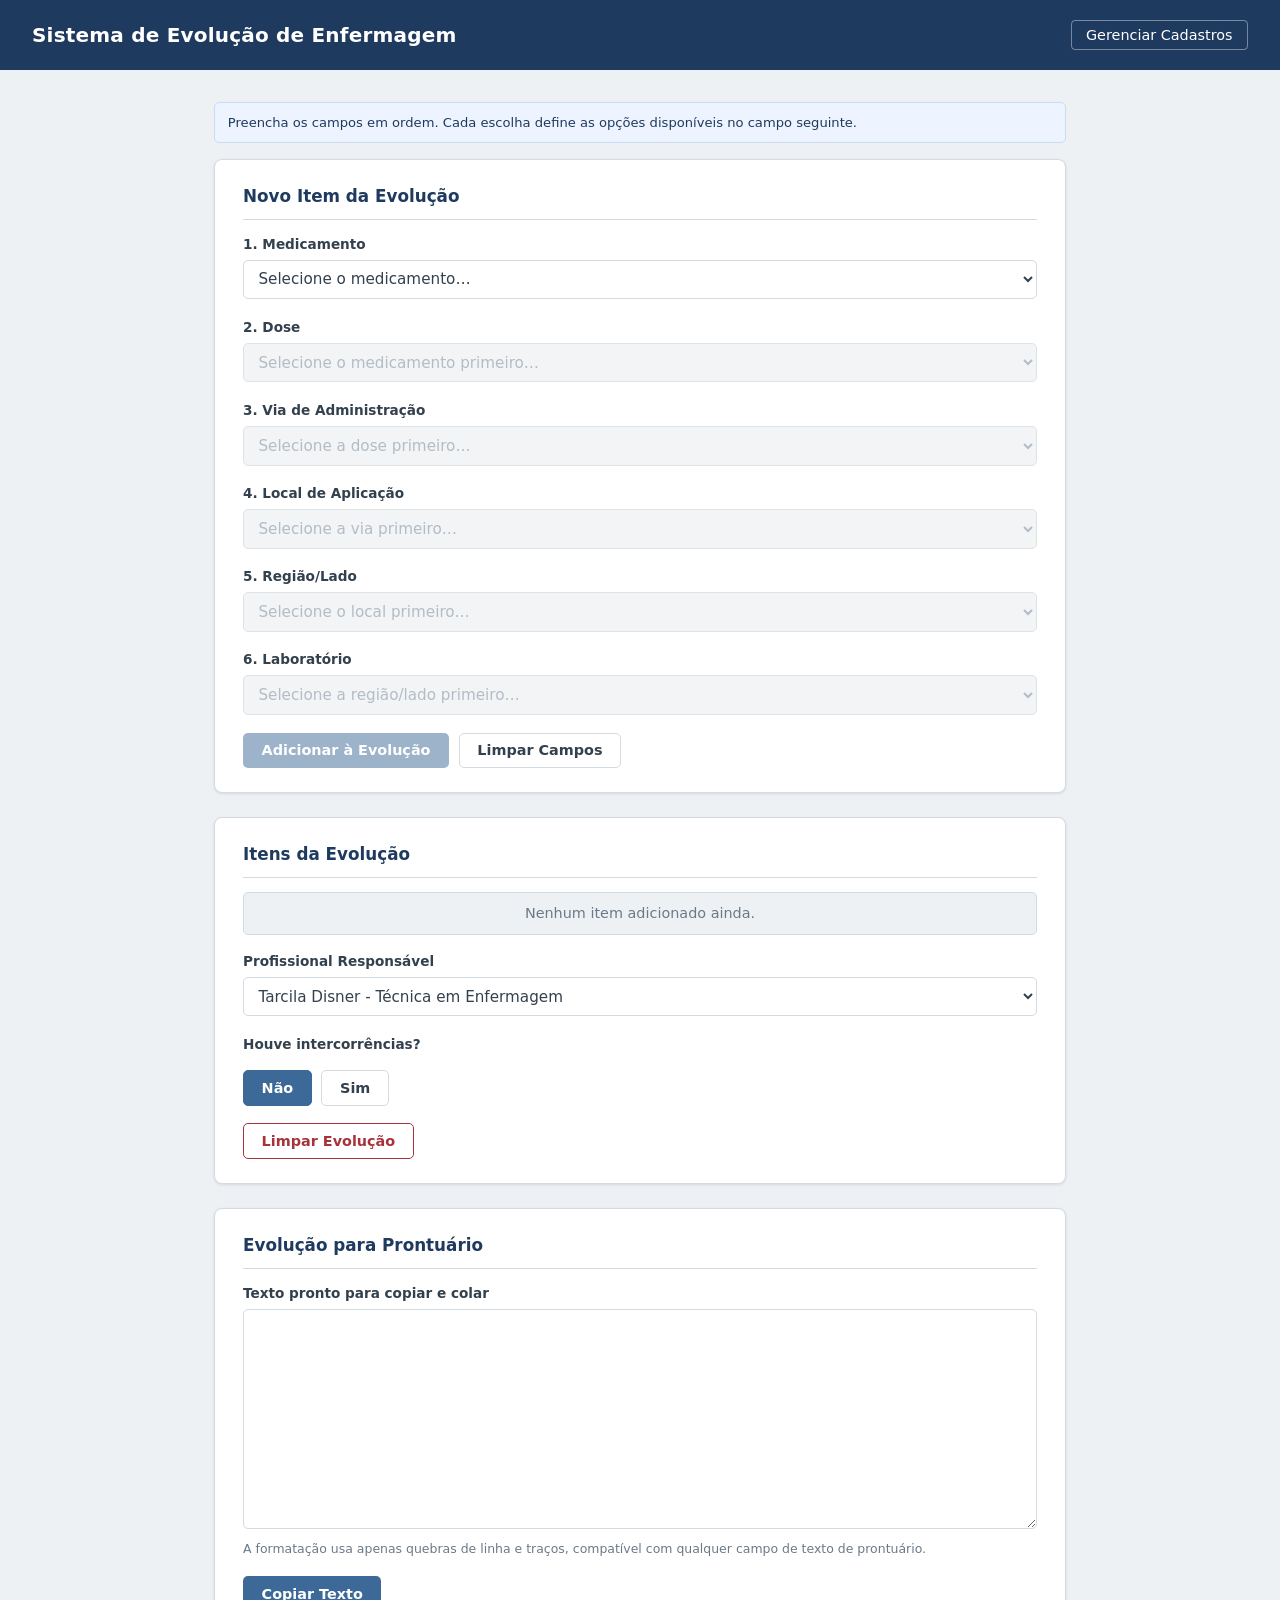
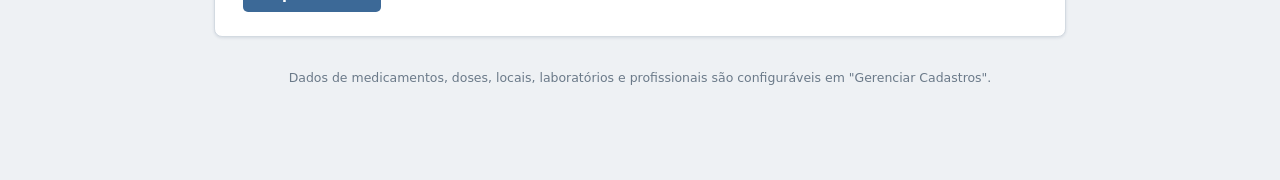
<file: index.html>
<!doctype html>
<html lang="pt-BR">
<head>
  <meta charset="UTF-8" />
  <meta name="viewport" content="width=device-width, initial-scale=1.0" />
  <title>Sistema de Evolução — Enfermagem</title>
  <link rel="stylesheet" href="css/style.css?v=5" />
</head>
<body>
  <header class="topo">
    <h1>Sistema de Evolução de Enfermagem</h1>
    <nav><a href="admin.html">Gerenciar Cadastros</a></nav>
  </header>

  <main>
    <div class="aviso" id="avisoCarregamento">Carregando dados…</div>
    <div class="aviso" id="avisoInstrucao" style="display:none;">
      Preencha os campos em ordem. Cada escolha define as opções disponíveis no campo seguinte.
    </div>

    <section class="card">
      <h2>Novo Item da Evolução</h2>

      <div class="campo">
        <label for="medicamento">1. Medicamento</label>
        <select id="medicamento" disabled>
          <option value="">Carregando…</option>
        </select>
      </div>

      <div class="campo">
        <label for="dose">2. Dose</label>
        <select id="dose" disabled>
          <option value="">Selecione o medicamento primeiro…</option>
        </select>
      </div>

      <div class="campo">
        <label for="via">3. Via de Administração</label>
        <select id="via" disabled>
          <option value="">Selecione a dose primeiro…</option>
        </select>
      </div>

      <div class="campo">
        <label for="local">4. Local de Aplicação</label>
        <select id="local" disabled>
          <option value="">Selecione a via primeiro…</option>
        </select>
      </div>

      <div class="campo">
        <label for="regiao">5. Região/Lado</label>
        <select id="regiao" disabled>
          <option value="">Selecione o local primeiro…</option>
        </select>
      </div>

      <div class="campo">
        <label for="laboratorio">6. Laboratório</label>
        <select id="laboratorio" disabled>
          <option value="">Selecione a região/lado primeiro…</option>
        </select>
      </div>

      <div class="botoes">
        <button type="button" class="primario" id="btnAdicionar" disabled>Adicionar à Evolução</button>
        <button type="button" class="secundario" id="btnLimparCampos">Limpar Campos</button>
      </div>
    </section>

    <section class="card">
      <h2>Itens da Evolução</h2>
      <ul class="itens-evolucao" id="listaItens">
        <li style="justify-content:center; color:#6b7a89;">Nenhum item adicionado ainda.</li>
      </ul>

      <div class="campo">
        <label for="profissional">Profissional Responsável</label>
        <select id="profissional" disabled>
          <option value="">Carregando…</option>
        </select>
      </div>

      <div class="campo">
        <label>Houve intercorrências?</label>
        <div class="botoes">
          <button type="button" class="secundario ativo" id="btnIntercorrenciaNao">Não</button>
          <button type="button" class="secundario" id="btnIntercorrenciaSim">Sim</button>
        </div>
        <textarea id="campoIntercorrencia" style="display:none; margin-top:0.6rem;" placeholder="Descreva a intercorrência…"></textarea>
      </div>

      <div class="botoes">
        <button type="button" class="perigo" id="btnLimparTudo">Limpar Evolução</button>
      </div>
    </section>

    <section class="card">
      <h2>Evolução para Prontuário</h2>
      <div class="campo">
        <label for="textoFinal">Texto pronto para copiar e colar</label>
        <textarea id="textoFinal" readonly></textarea>
        <p class="ajuda">A formatação usa apenas quebras de linha e traços, compatível com qualquer campo de texto de prontuário.</p>
      </div>
      <div class="botoes">
        <button type="button" class="primario" id="btnCopiar">Copiar Texto</button>
        <span id="copiaStatus" class="ajuda"></span>
      </div>
    </section>

    <p class="rodape-nota">Dados de medicamentos, doses, locais, laboratórios e profissionais são configuráveis em "Gerenciar Cadastros".</p>
  </main>

  <script src="js/data.js?v=5"></script>
  <script src="js/evolucao.js?v=5"></script>
</body>
</html>
</file>
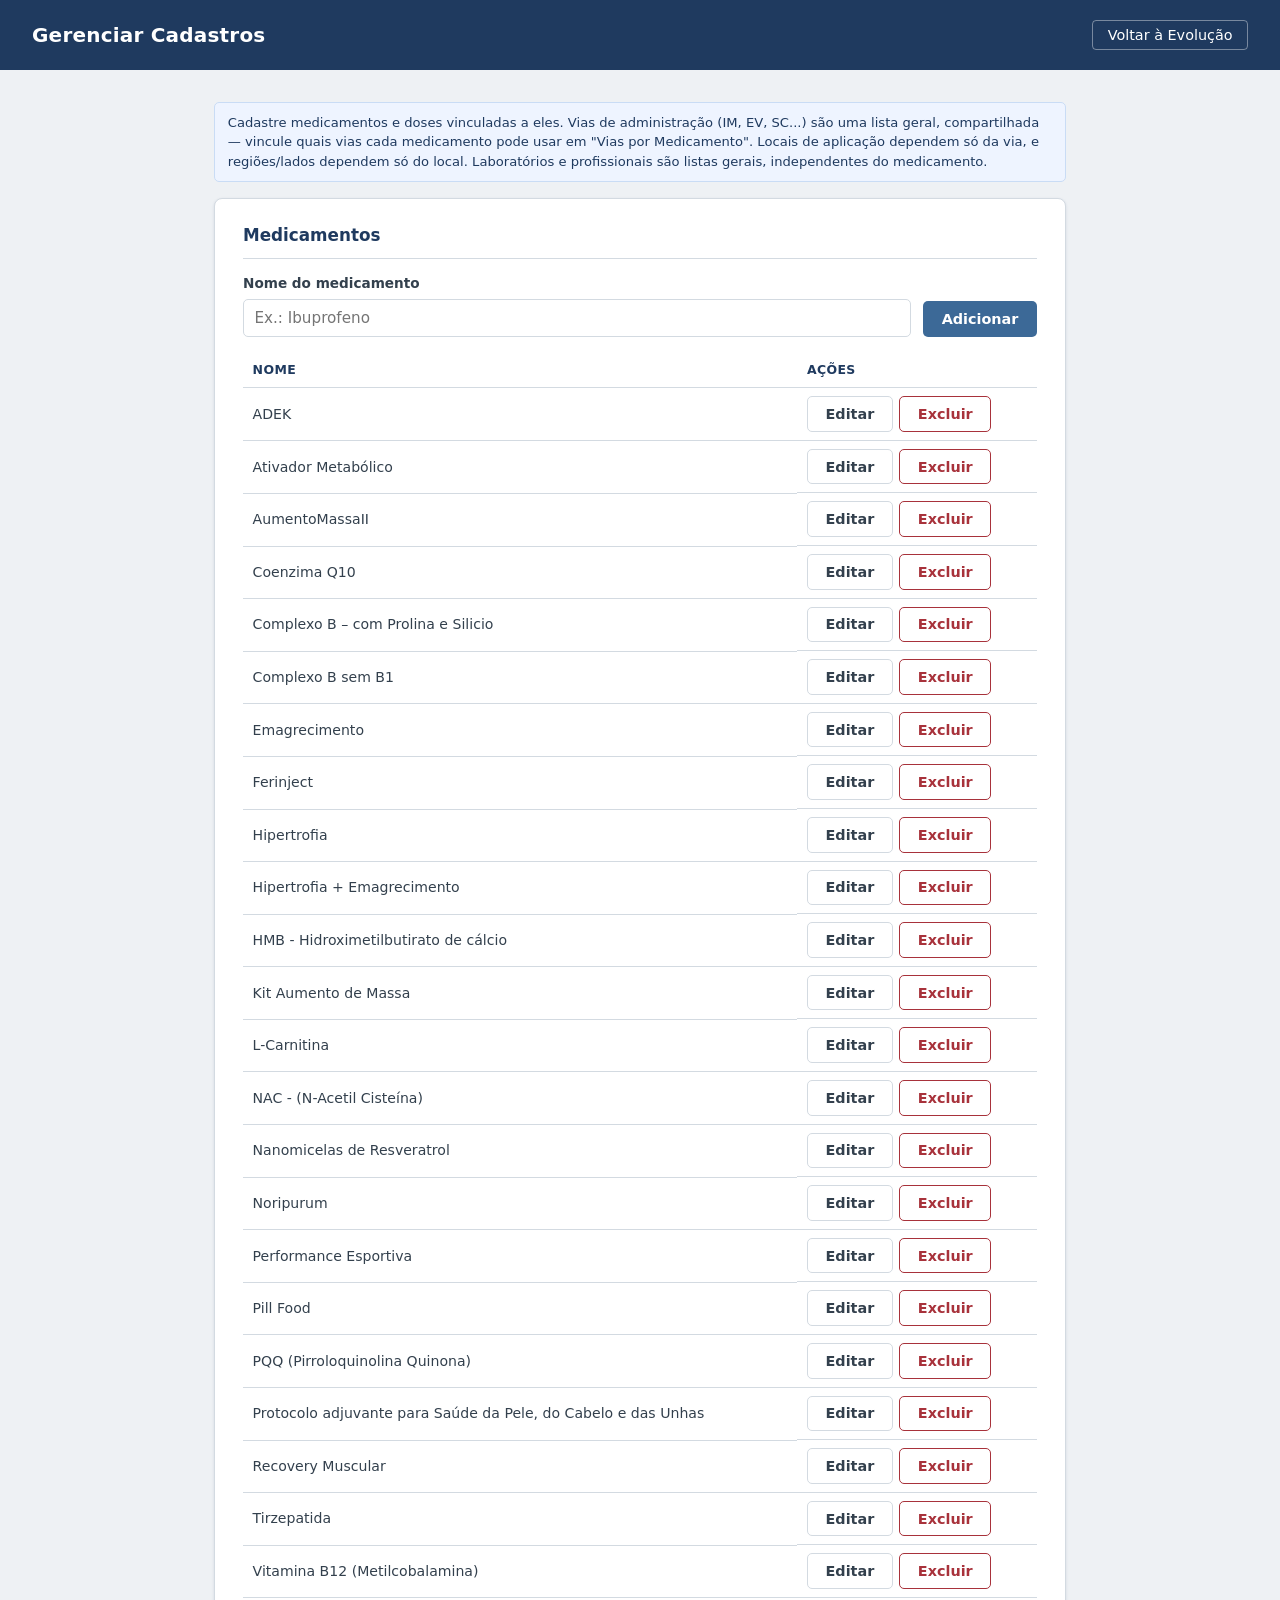
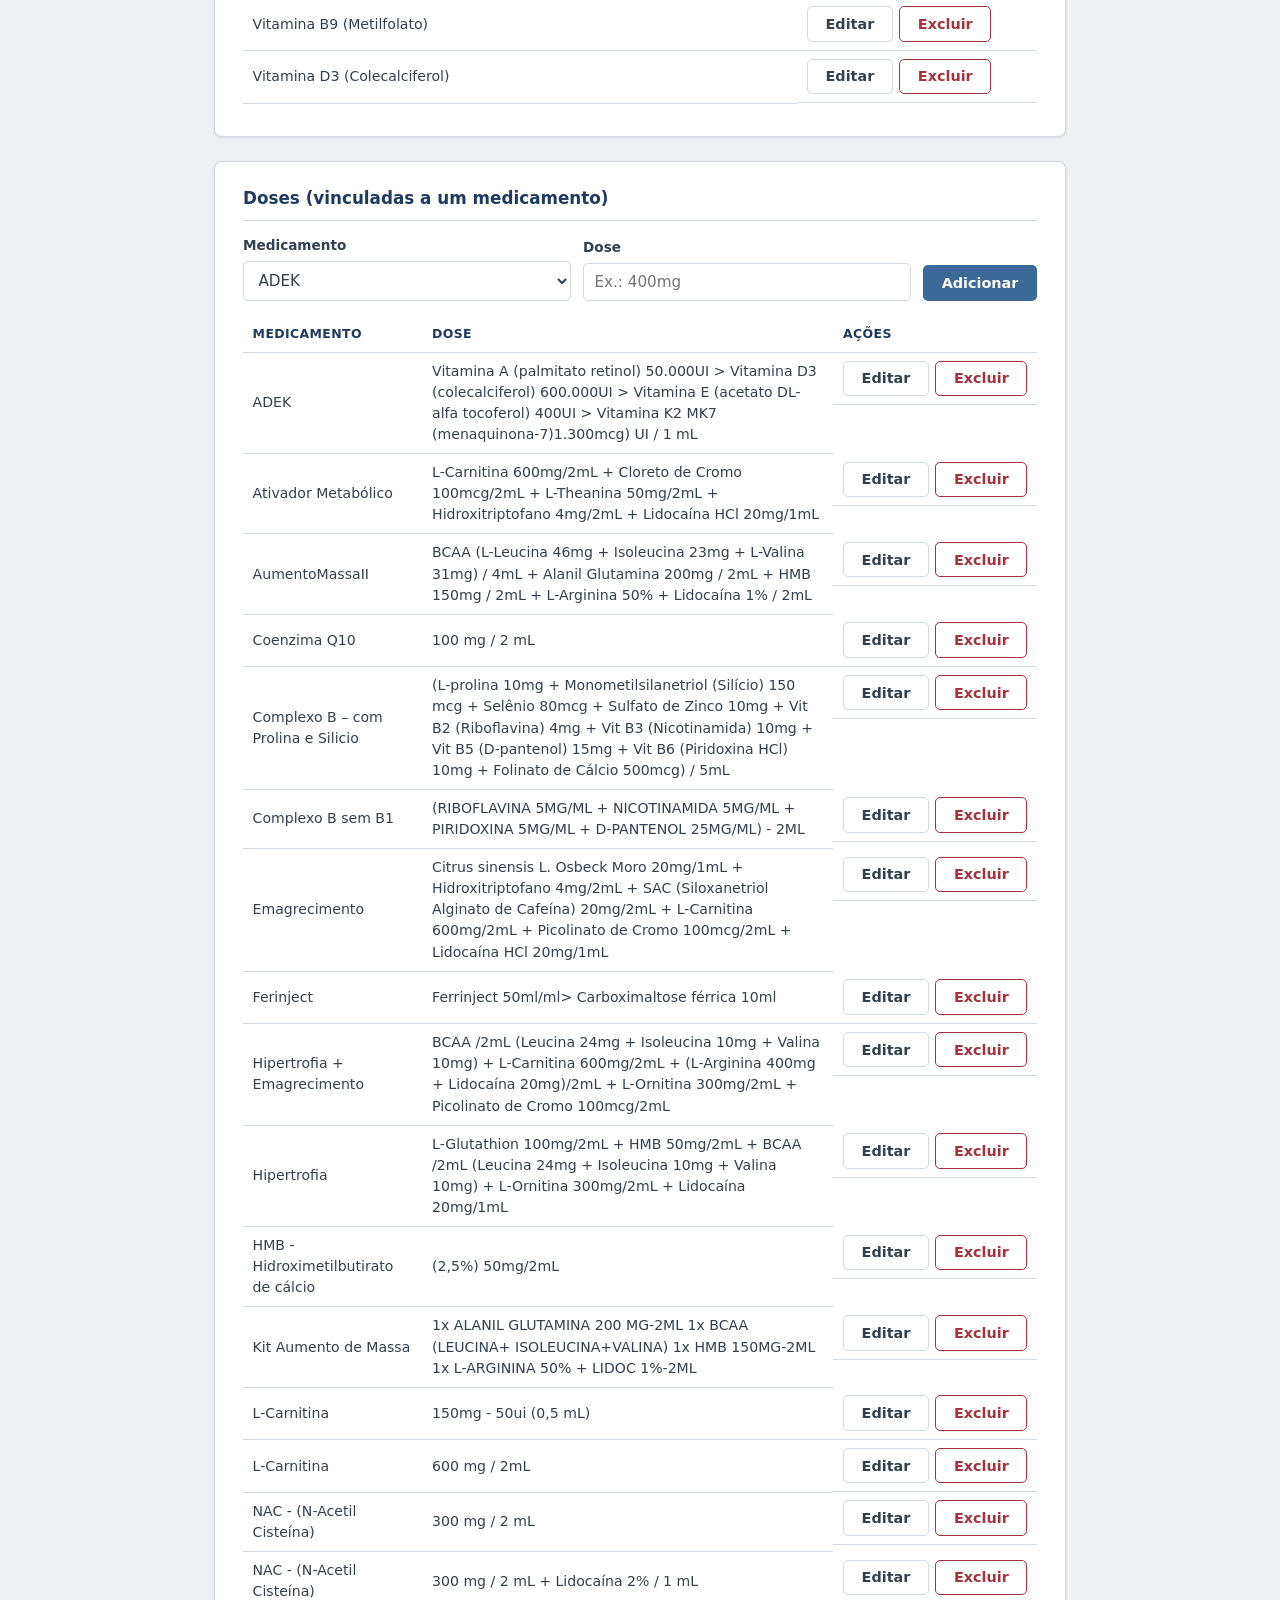
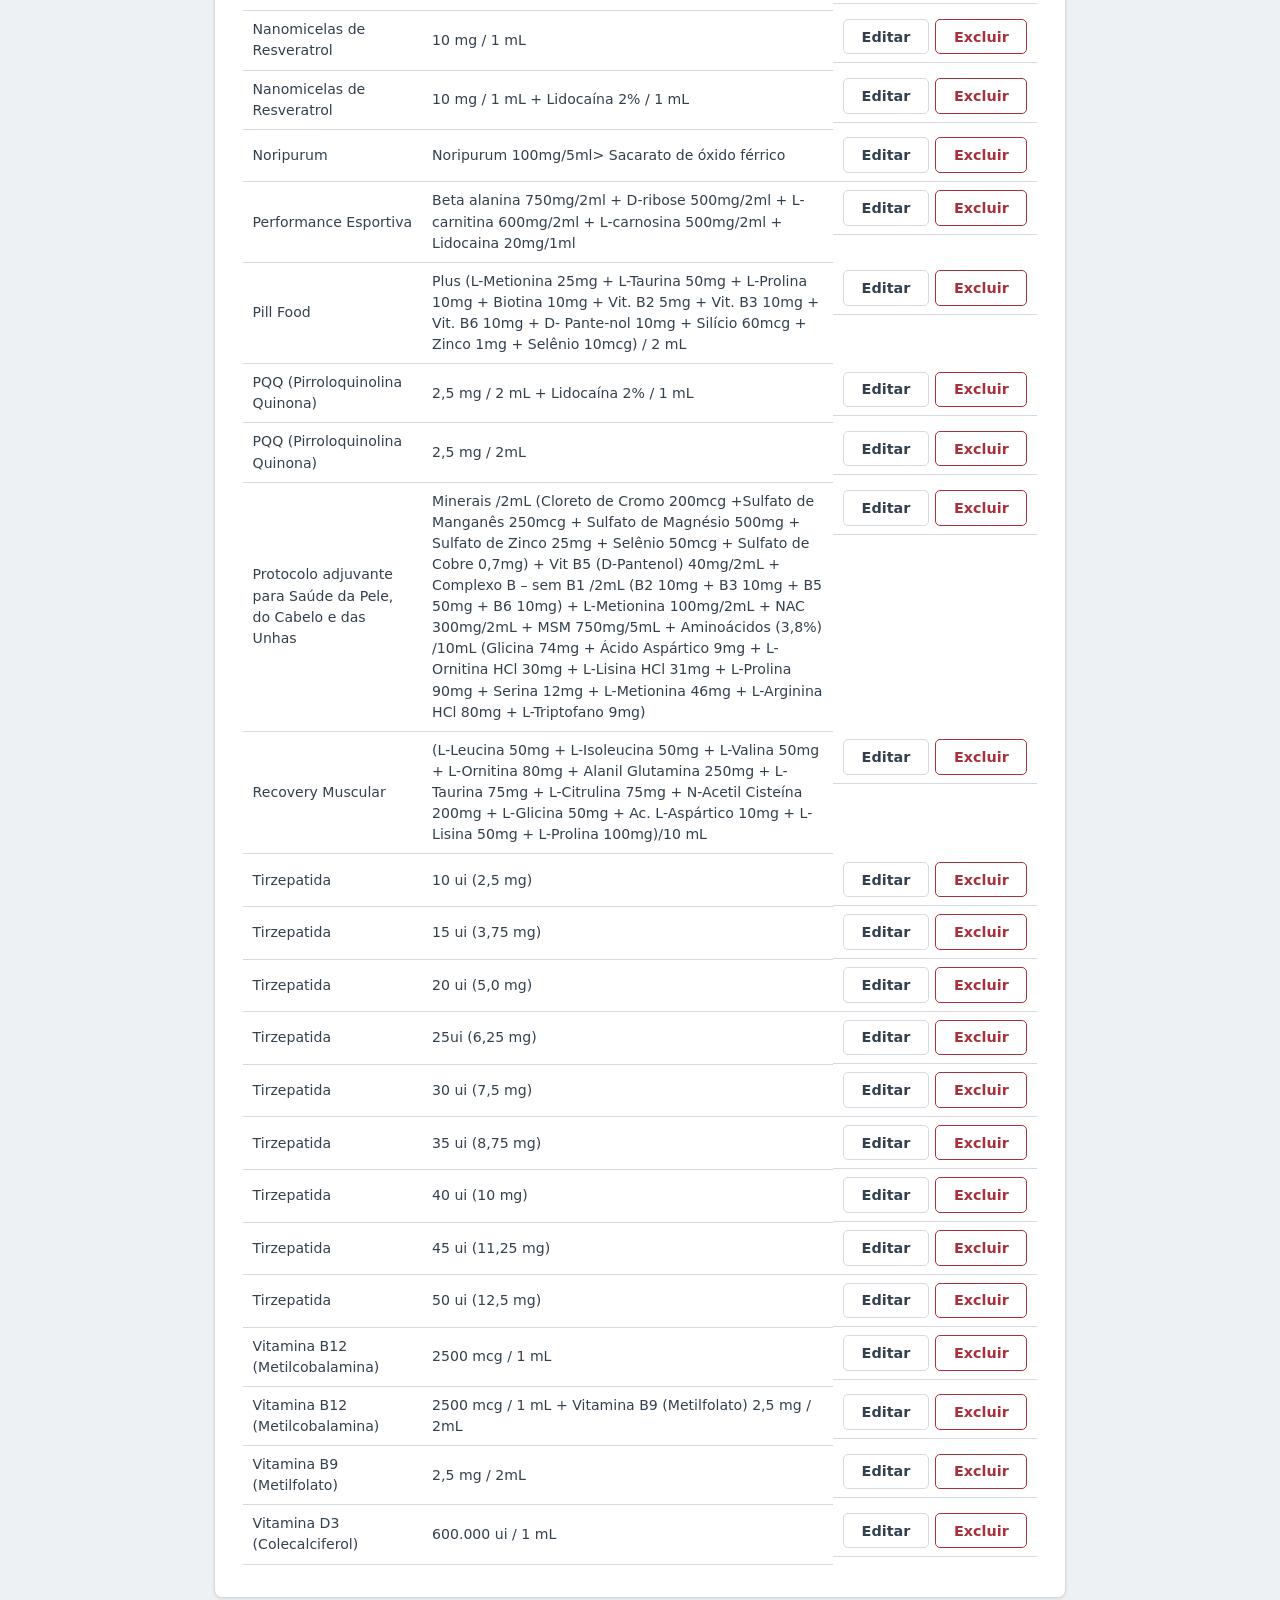
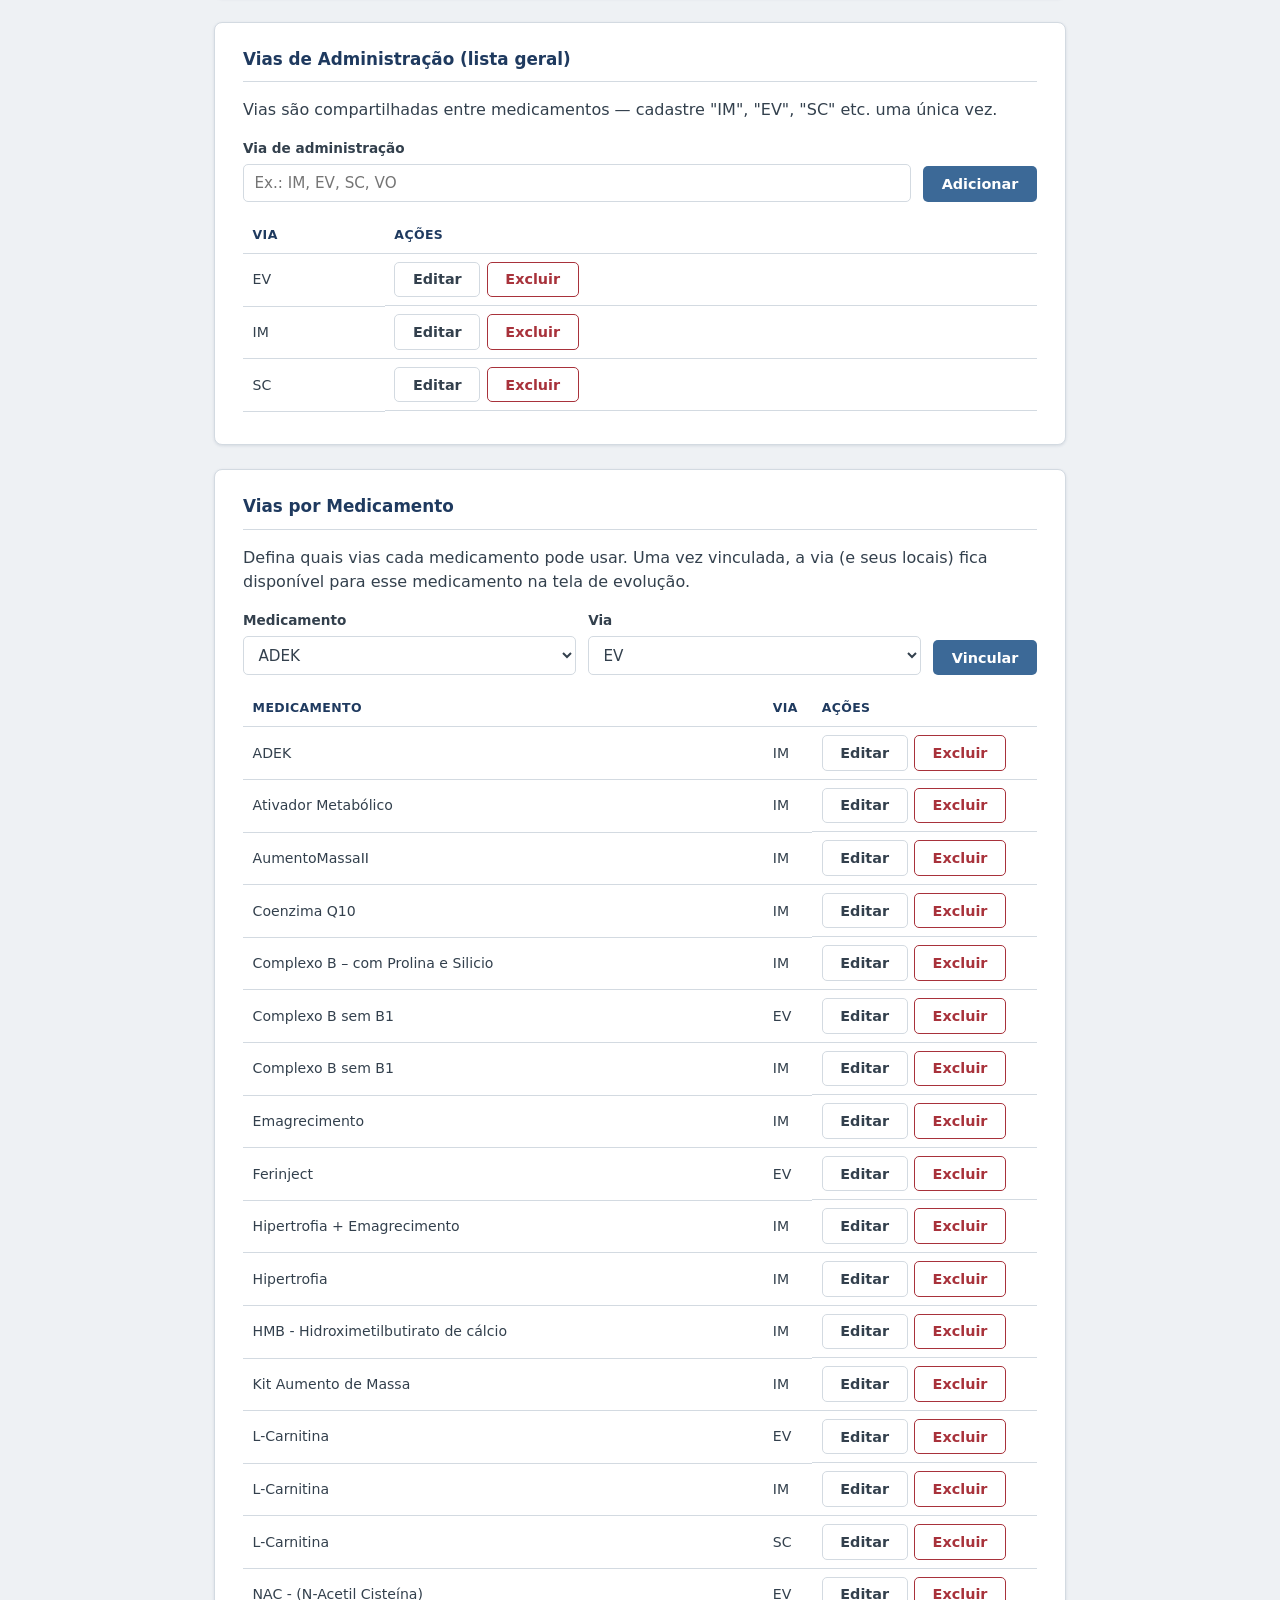
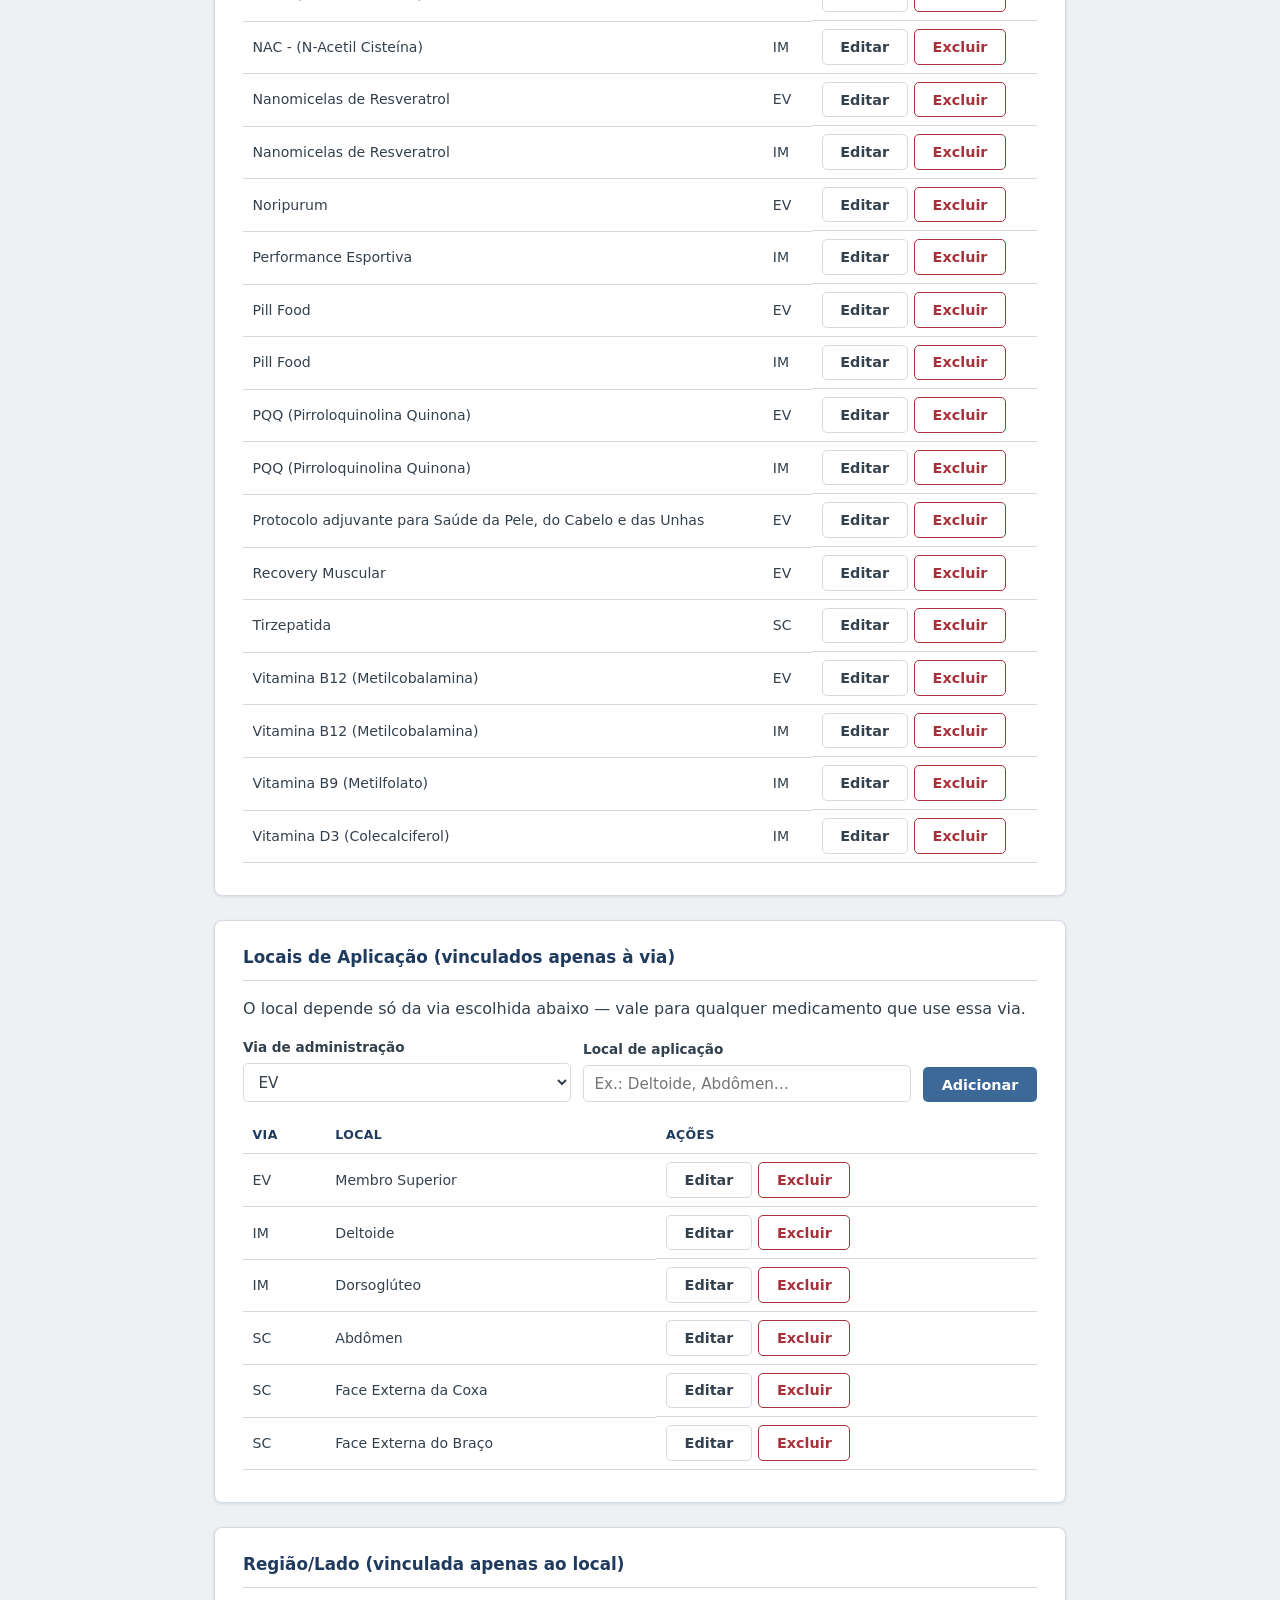
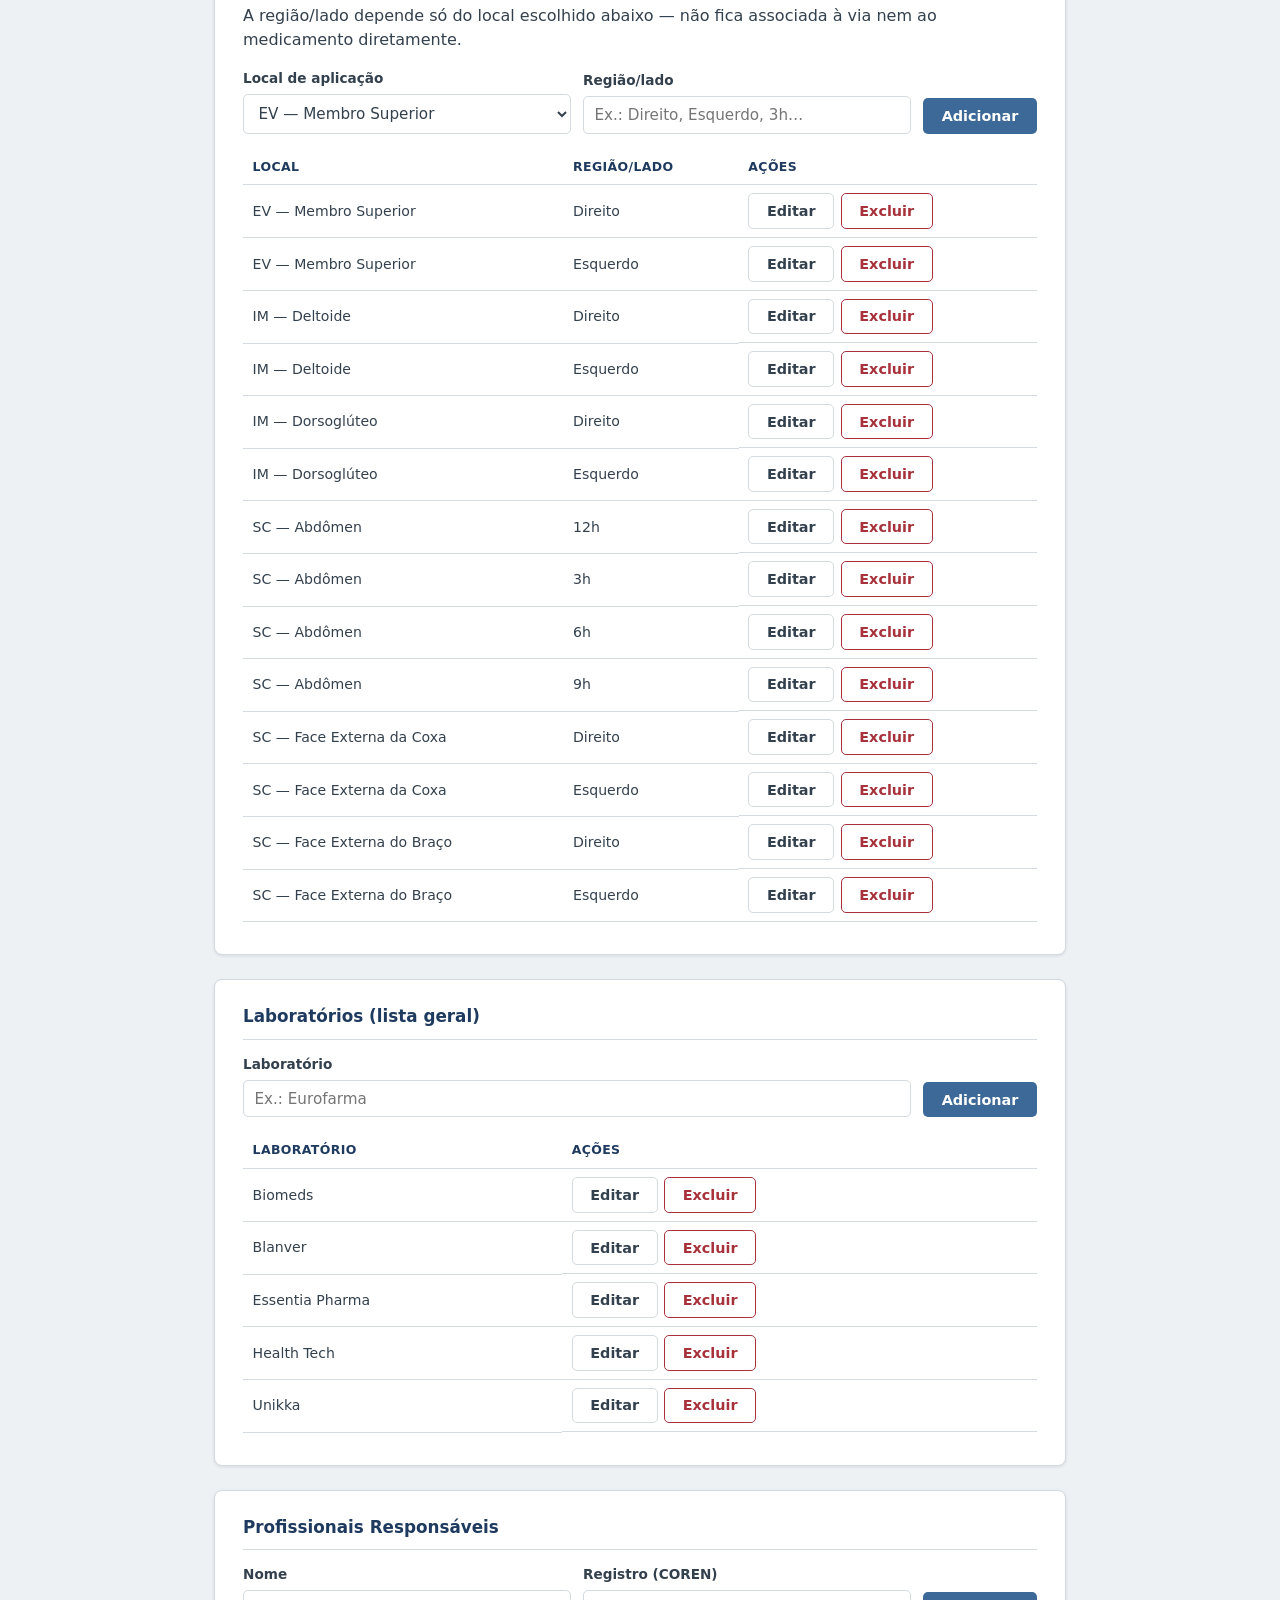
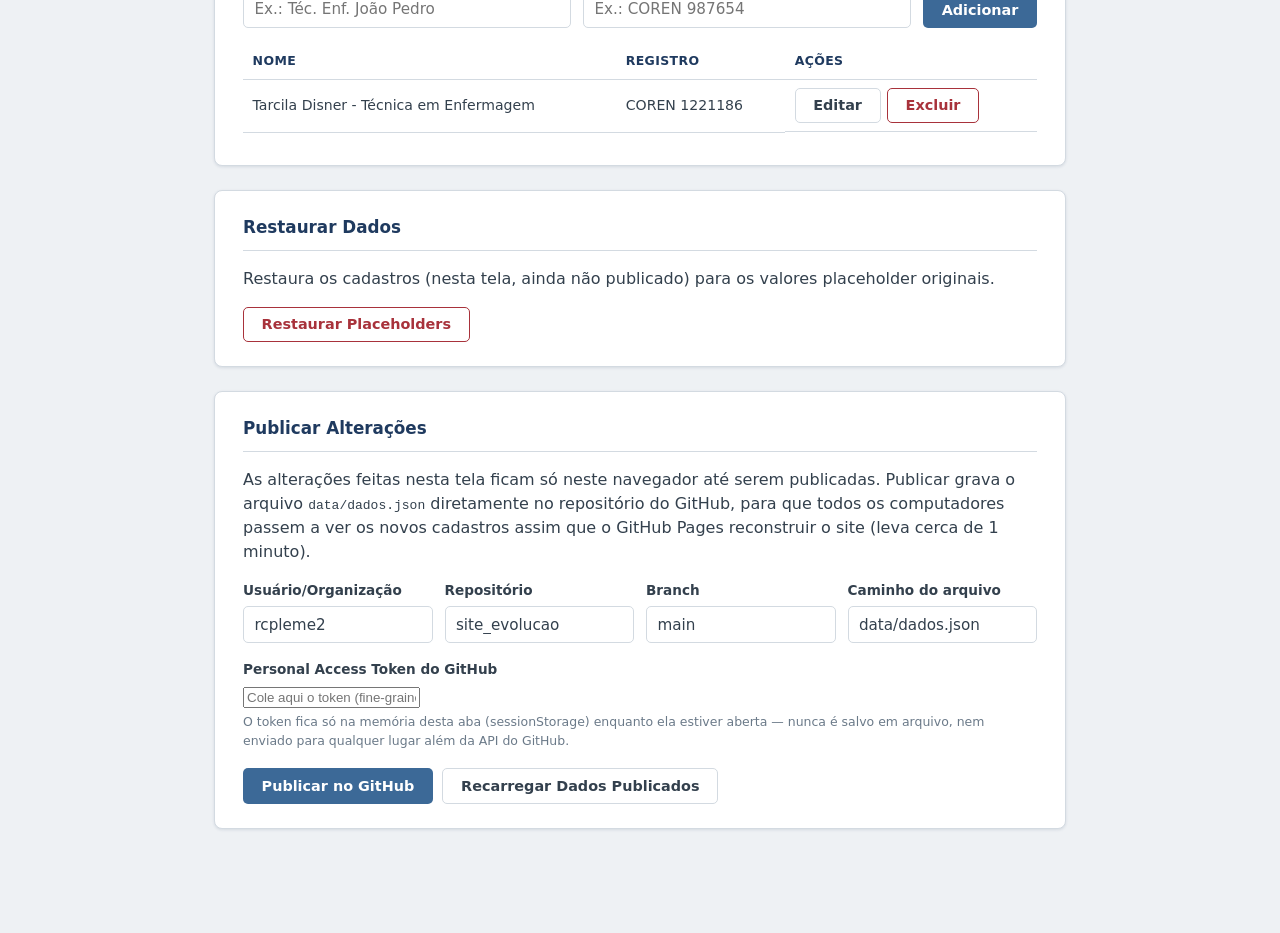
<file: admin.html>
<!doctype html>
<html lang="pt-BR">
<head>
  <meta charset="UTF-8" />
  <meta name="viewport" content="width=device-width, initial-scale=1.0" />
  <title>Gerenciar Cadastros — Sistema de Evolução</title>
  <link rel="stylesheet" href="css/style.css?v=5" />
</head>
<body>
  <header class="topo">
    <h1>Gerenciar Cadastros</h1>
    <nav><a href="index.html">Voltar à Evolução</a></nav>
  </header>

  <main>
    <div class="aviso" id="avisoCarregamento">Carregando dados…</div>
    <div class="aviso" id="avisoInstrucao" style="display:none;">
      Cadastre medicamentos e doses vinculadas a eles. Vias de administração (IM, EV, SC...) são uma lista geral,
      compartilhada — vincule quais vias cada medicamento pode usar em "Vias por Medicamento". Locais de
      aplicação dependem só da via, e regiões/lados dependem só do local. Laboratórios e profissionais são
      listas gerais, independentes do medicamento.
    </div>

    <section class="card">
      <h2>Medicamentos</h2>
      <div class="linha-form">
        <div class="campo">
          <label for="novoMedicamentoNome">Nome do medicamento</label>
          <input type="text" id="novoMedicamentoNome" placeholder="Ex.: Ibuprofeno" />
        </div>
        <button type="button" class="primario" id="btnAddMedicamento">Adicionar</button>
        <button type="button" class="secundario" id="btnCancelarMedicamento" style="display:none;">Cancelar</button>
      </div>
      <table class="tabela-admin">
        <thead><tr><th>Nome</th><th>Ações</th></tr></thead>
        <tbody id="tabelaMedicamentos"></tbody>
      </table>
    </section>

    <section class="card">
      <h2>Doses (vinculadas a um medicamento)</h2>
      <div class="linha-form">
        <div class="campo">
          <label for="doseMedicamento">Medicamento</label>
          <select id="doseMedicamento"></select>
        </div>
        <div class="campo">
          <label for="novaDoseValor">Dose</label>
          <input type="text" id="novaDoseValor" placeholder="Ex.: 400mg" />
        </div>
        <button type="button" class="primario" id="btnAddDose">Adicionar</button>
        <button type="button" class="secundario" id="btnCancelarDose" style="display:none;">Cancelar</button>
      </div>
      <table class="tabela-admin">
        <thead><tr><th>Medicamento</th><th>Dose</th><th>Ações</th></tr></thead>
        <tbody id="tabelaDoses"></tbody>
      </table>
    </section>

    <section class="card">
      <h2>Vias de Administração (lista geral)</h2>
      <p class="ajuda">Vias são compartilhadas entre medicamentos — cadastre "IM", "EV", "SC" etc. uma única vez.</p>
      <div class="linha-form">
        <div class="campo">
          <label for="novaViaNome">Via de administração</label>
          <input type="text" id="novaViaNome" placeholder="Ex.: IM, EV, SC, VO" />
        </div>
        <button type="button" class="primario" id="btnAddVia">Adicionar</button>
        <button type="button" class="secundario" id="btnCancelarVia" style="display:none;">Cancelar</button>
      </div>
      <table class="tabela-admin">
        <thead><tr><th>Via</th><th>Ações</th></tr></thead>
        <tbody id="tabelaVias"></tbody>
      </table>
    </section>

    <section class="card">
      <h2>Vias por Medicamento</h2>
      <p class="ajuda">Defina quais vias cada medicamento pode usar. Uma vez vinculada, a via (e seus locais) fica disponível para esse medicamento na tela de evolução.</p>
      <div class="linha-form">
        <div class="campo">
          <label for="mvMedicamento">Medicamento</label>
          <select id="mvMedicamento"></select>
        </div>
        <div class="campo">
          <label for="mvVia">Via</label>
          <select id="mvVia"></select>
        </div>
        <button type="button" class="primario" id="btnAddMedicamentoVia">Vincular</button>
        <button type="button" class="secundario" id="btnCancelarMedicamentoVia" style="display:none;">Cancelar</button>
      </div>
      <table class="tabela-admin">
        <thead><tr><th>Medicamento</th><th>Via</th><th>Ações</th></tr></thead>
        <tbody id="tabelaMedicamentoVias"></tbody>
      </table>
    </section>

    <section class="card">
      <h2>Locais de Aplicação (vinculados apenas à via)</h2>
      <p class="ajuda">O local depende só da via escolhida abaixo — vale para qualquer medicamento que use essa via.</p>
      <div class="linha-form">
        <div class="campo">
          <label for="localVia">Via de administração</label>
          <select id="localVia"></select>
        </div>
        <div class="campo">
          <label for="novoLocalNome">Local de aplicação</label>
          <input type="text" id="novoLocalNome" placeholder="Ex.: Deltoide, Abdômen…" />
        </div>
        <button type="button" class="primario" id="btnAddLocal">Adicionar</button>
        <button type="button" class="secundario" id="btnCancelarLocal" style="display:none;">Cancelar</button>
      </div>
      <table class="tabela-admin">
        <thead><tr><th>Via</th><th>Local</th><th>Ações</th></tr></thead>
        <tbody id="tabelaLocais"></tbody>
      </table>
    </section>

    <section class="card">
      <h2>Região/Lado (vinculada apenas ao local)</h2>
      <p class="ajuda">A região/lado depende só do local escolhido abaixo — não fica associada à via nem ao medicamento diretamente.</p>
      <div class="linha-form">
        <div class="campo">
          <label for="regiaoLocal">Local de aplicação</label>
          <select id="regiaoLocal"></select>
        </div>
        <div class="campo">
          <label for="novaRegiaoNome">Região/lado</label>
          <input type="text" id="novaRegiaoNome" placeholder="Ex.: Direito, Esquerdo, 3h…" />
        </div>
        <button type="button" class="primario" id="btnAddRegiao">Adicionar</button>
        <button type="button" class="secundario" id="btnCancelarRegiao" style="display:none;">Cancelar</button>
      </div>
      <table class="tabela-admin">
        <thead><tr><th>Local</th><th>Região/Lado</th><th>Ações</th></tr></thead>
        <tbody id="tabelaRegioes"></tbody>
      </table>
    </section>

    <section class="card">
      <h2>Laboratórios (lista geral)</h2>
      <div class="linha-form">
        <div class="campo">
          <label for="novoLaboratorioNome">Laboratório</label>
          <input type="text" id="novoLaboratorioNome" placeholder="Ex.: Eurofarma" />
        </div>
        <button type="button" class="primario" id="btnAddLaboratorio">Adicionar</button>
        <button type="button" class="secundario" id="btnCancelarLaboratorio" style="display:none;">Cancelar</button>
      </div>
      <table class="tabela-admin">
        <thead><tr><th>Laboratório</th><th>Ações</th></tr></thead>
        <tbody id="tabelaLaboratorios"></tbody>
      </table>
    </section>

    <section class="card">
      <h2>Profissionais Responsáveis</h2>
      <div class="linha-form">
        <div class="campo">
          <label for="novoProfissionalNome">Nome</label>
          <input type="text" id="novoProfissionalNome" placeholder="Ex.: Téc. Enf. João Pedro" />
        </div>
        <div class="campo">
          <label for="novoProfissionalRegistro">Registro (COREN)</label>
          <input type="text" id="novoProfissionalRegistro" placeholder="Ex.: COREN 987654" />
        </div>
        <button type="button" class="primario" id="btnAddProfissional">Adicionar</button>
        <button type="button" class="secundario" id="btnCancelarProfissional" style="display:none;">Cancelar</button>
      </div>
      <table class="tabela-admin">
        <thead><tr><th>Nome</th><th>Registro</th><th>Ações</th></tr></thead>
        <tbody id="tabelaProfissionais"></tbody>
      </table>
    </section>

    <section class="card">
      <h2>Restaurar Dados</h2>
      <p class="ajuda">Restaura os cadastros (nesta tela, ainda não publicado) para os valores placeholder originais.</p>
      <div class="botoes">
        <button type="button" class="perigo" id="btnResetar">Restaurar Placeholders</button>
      </div>
    </section>

    <section class="card">
      <h2>Publicar Alterações</h2>
      <p class="ajuda">
        As alterações feitas nesta tela ficam só neste navegador até serem publicadas. Publicar grava o arquivo
        <code>data/dados.json</code> diretamente no repositório do GitHub, para que todos os computadores passem
        a ver os novos cadastros assim que o GitHub Pages reconstruir o site (leva cerca de 1 minuto).
      </p>
      <div class="linha-form">
        <div class="campo">
          <label for="pubOwner">Usuário/Organização</label>
          <input type="text" id="pubOwner" value="rcpleme2" />
        </div>
        <div class="campo">
          <label for="pubRepo">Repositório</label>
          <input type="text" id="pubRepo" value="site_evolucao" />
        </div>
        <div class="campo">
          <label for="pubBranch">Branch</label>
          <input type="text" id="pubBranch" value="main" />
        </div>
        <div class="campo">
          <label for="pubPath">Caminho do arquivo</label>
          <input type="text" id="pubPath" value="data/dados.json" />
        </div>
      </div>
      <div class="campo">
        <label for="pubToken">Personal Access Token do GitHub</label>
        <input type="password" id="pubToken" placeholder="Cole aqui o token (fine-grained, permissão Contents: Read and write)" />
        <p class="ajuda">
          O token fica só na memória desta aba (sessionStorage) enquanto ela estiver aberta — nunca é salvo em
          arquivo, nem enviado para qualquer lugar além da API do GitHub.
        </p>
      </div>
      <div class="botoes">
        <button type="button" class="primario" id="btnPublicar">Publicar no GitHub</button>
        <button type="button" class="secundario" id="btnRecarregarPublicado">Recarregar Dados Publicados</button>
      </div>
      <div class="aviso" id="statusPublicacao" style="display:none;"></div>
    </section>
  </main>

  <script src="js/data.js?v=5"></script>
  <script src="js/admin.js?v=5"></script>
</body>
</html>
</file>
<file: css/style.css>
:root {
  --azul-escuro: #1f3a5f;
  --azul-medio: #3c6997;
  --cinza-texto: #33404d;
  --cinza-claro: #eef1f4;
  --cinza-borda: #d3dae1;
  --branco: #ffffff;
  --sombra: 0 1px 3px rgba(31, 58, 95, 0.12);
  --sucesso: #2e7d5b;
  --perigo: #a8323b;
}

* {
  box-sizing: border-box;
}

body {
  margin: 0;
  font-family: system-ui, -apple-system, "Segoe UI", Roboto, sans-serif;
  background: var(--cinza-claro);
  color: var(--cinza-texto);
  line-height: 1.5;
}

header.topo {
  background: var(--azul-escuro);
  color: var(--branco);
  padding: 1.25rem 2rem;
  display: flex;
  align-items: center;
  justify-content: space-between;
}

header.topo h1 {
  margin: 0;
  font-size: 1.25rem;
  font-weight: 600;
  letter-spacing: 0.01em;
}

header.topo nav a {
  color: var(--branco);
  text-decoration: none;
  font-size: 0.9rem;
  border: 1px solid rgba(255, 255, 255, 0.4);
  padding: 0.4rem 0.9rem;
  border-radius: 4px;
}

header.topo nav a:hover {
  background: rgba(255, 255, 255, 0.1);
}

main {
  max-width: 900px;
  margin: 2rem auto;
  padding: 0 1.5rem 3rem;
}

.card {
  background: var(--branco);
  border: 1px solid var(--cinza-borda);
  border-radius: 8px;
  box-shadow: var(--sombra);
  padding: 1.5rem 1.75rem;
  margin-bottom: 1.5rem;
}

.card h2 {
  margin-top: 0;
  font-size: 1.05rem;
  color: var(--azul-escuro);
  border-bottom: 1px solid var(--cinza-borda);
  padding-bottom: 0.6rem;
}

.campo {
  margin-bottom: 1.1rem;
}

.campo label {
  display: block;
  font-size: 0.85rem;
  font-weight: 600;
  margin-bottom: 0.35rem;
  color: var(--cinza-texto);
}

.campo .ajuda {
  font-size: 0.78rem;
  color: #6b7a89;
  margin-top: 0.25rem;
}

select,
input[type="text"],
textarea {
  width: 100%;
  padding: 0.55rem 0.65rem;
  border: 1px solid var(--cinza-borda);
  border-radius: 5px;
  font-size: 0.95rem;
  font-family: inherit;
  background: var(--branco);
  color: var(--cinza-texto);
}

select:disabled {
  background: var(--cinza-claro);
  color: #9aa7b3;
  opacity: 0.75;
  cursor: not-allowed;
}

select:focus,
input:focus,
textarea:focus {
  outline: 2px solid var(--azul-medio);
  outline-offset: 1px;
}

.botoes {
  display: flex;
  gap: 0.6rem;
  flex-wrap: wrap;
  margin-top: 1rem;
}

button {
  font-family: inherit;
  font-size: 0.9rem;
  padding: 0.55rem 1.1rem;
  border-radius: 5px;
  border: 1px solid transparent;
  cursor: pointer;
  font-weight: 600;
}

button.primario {
  background: var(--azul-medio);
  color: var(--branco);
}

button.primario:hover {
  background: var(--azul-escuro);
}

button.secundario {
  background: var(--branco);
  border-color: var(--cinza-borda);
  color: var(--cinza-texto);
}

button.secundario:hover {
  background: var(--cinza-claro);
}

button.secundario.ativo {
  background: var(--azul-medio);
  border-color: var(--azul-medio);
  color: var(--branco);
}

button.secundario.ativo:hover {
  background: var(--azul-escuro);
}

button.perigo {
  background: var(--branco);
  border-color: var(--perigo);
  color: var(--perigo);
}

button.perigo:hover {
  background: #fbecec;
}

button:disabled {
  opacity: 0.5;
  cursor: not-allowed;
}

ul.itens-evolucao {
  list-style: none;
  margin: 0 0 1rem;
  padding: 0;
}

ul.itens-evolucao li {
  display: flex;
  justify-content: space-between;
  align-items: center;
  padding: 0.6rem 0.75rem;
  border: 1px solid var(--cinza-borda);
  border-radius: 5px;
  margin-bottom: 0.5rem;
  font-size: 0.9rem;
  background: var(--cinza-claro);
}

ul.itens-evolucao li button {
  padding: 0.25rem 0.6rem;
  font-size: 0.78rem;
}

textarea#textoFinal {
  min-height: 220px;
  font-family: "Courier New", monospace;
  font-size: 0.9rem;
  white-space: pre-wrap;
}

table.tabela-admin {
  width: 100%;
  border-collapse: collapse;
  font-size: 0.88rem;
  margin-bottom: 0.5rem;
}

table.tabela-admin th,
table.tabela-admin td {
  text-align: left;
  padding: 0.5rem 0.6rem;
  border-bottom: 1px solid var(--cinza-borda);
}

table.tabela-admin th {
  color: var(--azul-escuro);
  font-size: 0.78rem;
  text-transform: uppercase;
  letter-spacing: 0.03em;
}

table.tabela-admin td.acoes {
  display: flex;
  gap: 0.4rem;
  white-space: nowrap;
}

.linha-form {
  display: flex;
  gap: 0.75rem;
  flex-wrap: wrap;
  align-items: flex-end;
  margin-bottom: 1rem;
}

.linha-form .campo {
  flex: 1;
  min-width: 160px;
  margin-bottom: 0;
}

.aviso {
  font-size: 0.82rem;
  padding: 0.6rem 0.8rem;
  border-radius: 5px;
  background: #eef4ff;
  border: 1px solid #c9dcf5;
  color: var(--azul-escuro);
  margin-bottom: 1rem;
}

.aviso.erro {
  background: #fbecec;
  border-color: #eec4c7;
  color: var(--perigo);
}

.aviso.sucesso {
  background: #eaf6f0;
  border-color: #bfe3d0;
  color: var(--sucesso);
}

.rodape-nota {
  font-size: 0.78rem;
  color: #6b7a89;
  text-align: center;
  margin-top: 2rem;
}
</file>
